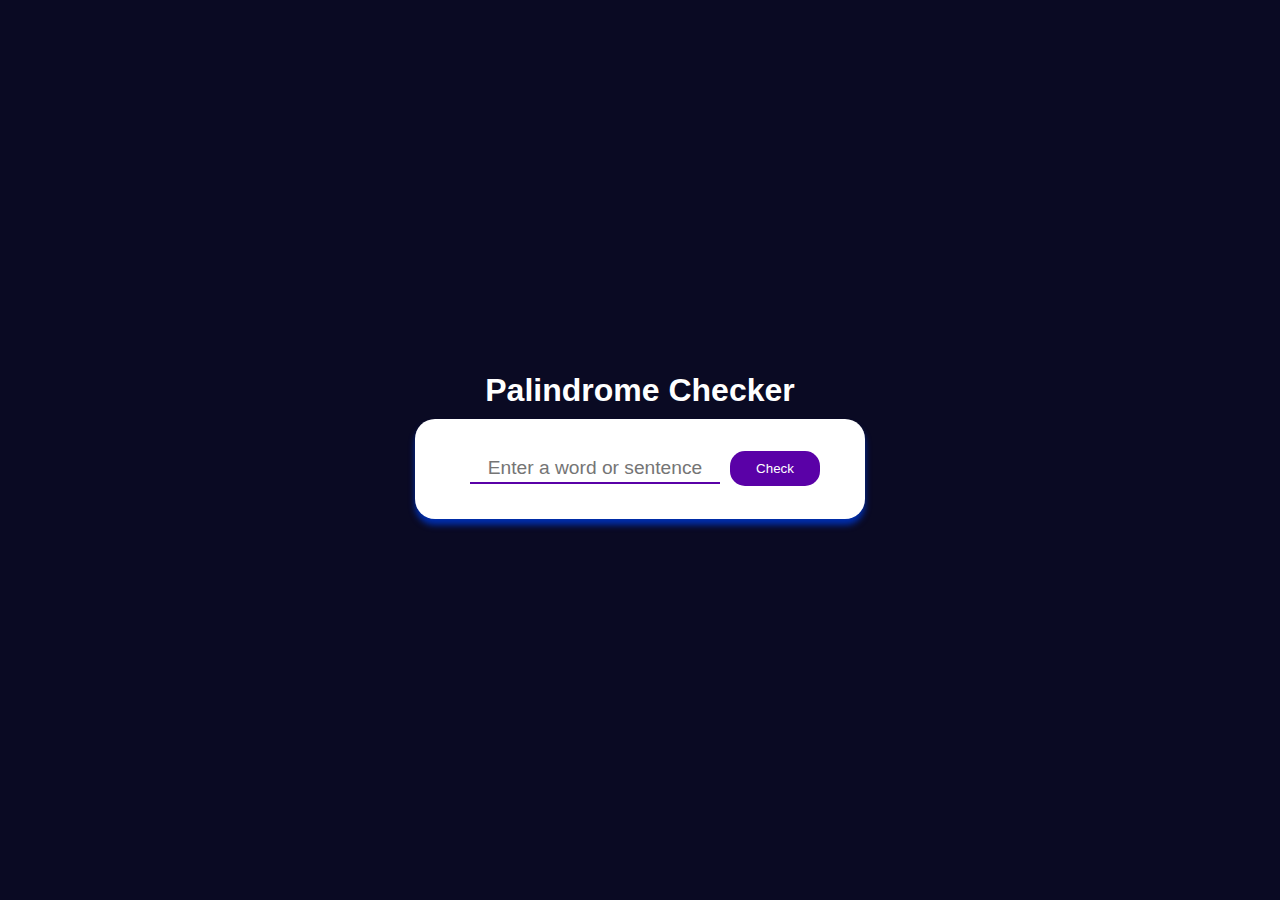
<file: Certificado_1/index.html>
<!DOCTYPE html>
<html lang="en">
  <head>
    <meta charset="UTF-8" />
    <meta name="viewport" content="width=device-width, initial-scale=1.0" />
    <title>Palindrome Checker</title>
    <link rel="stylesheet" href="styles.css" />
  </head>
  <body>
    <main class="container">
      <h1>Palindrome Checker</h1>
      <div class="palindrome-div">
        <input
          class="palindrome-input"
          id="text-input"
          type="text"
          placeholder="Enter a word or sentence"
        />
        <button class="palindrome-btn" id="check-btn">Check</button>
      </div>
      <div class="result-div hidden" id="result"></div>
    </main>
    <script src="scripts.js"></script>
  </body>
</html>
</file>
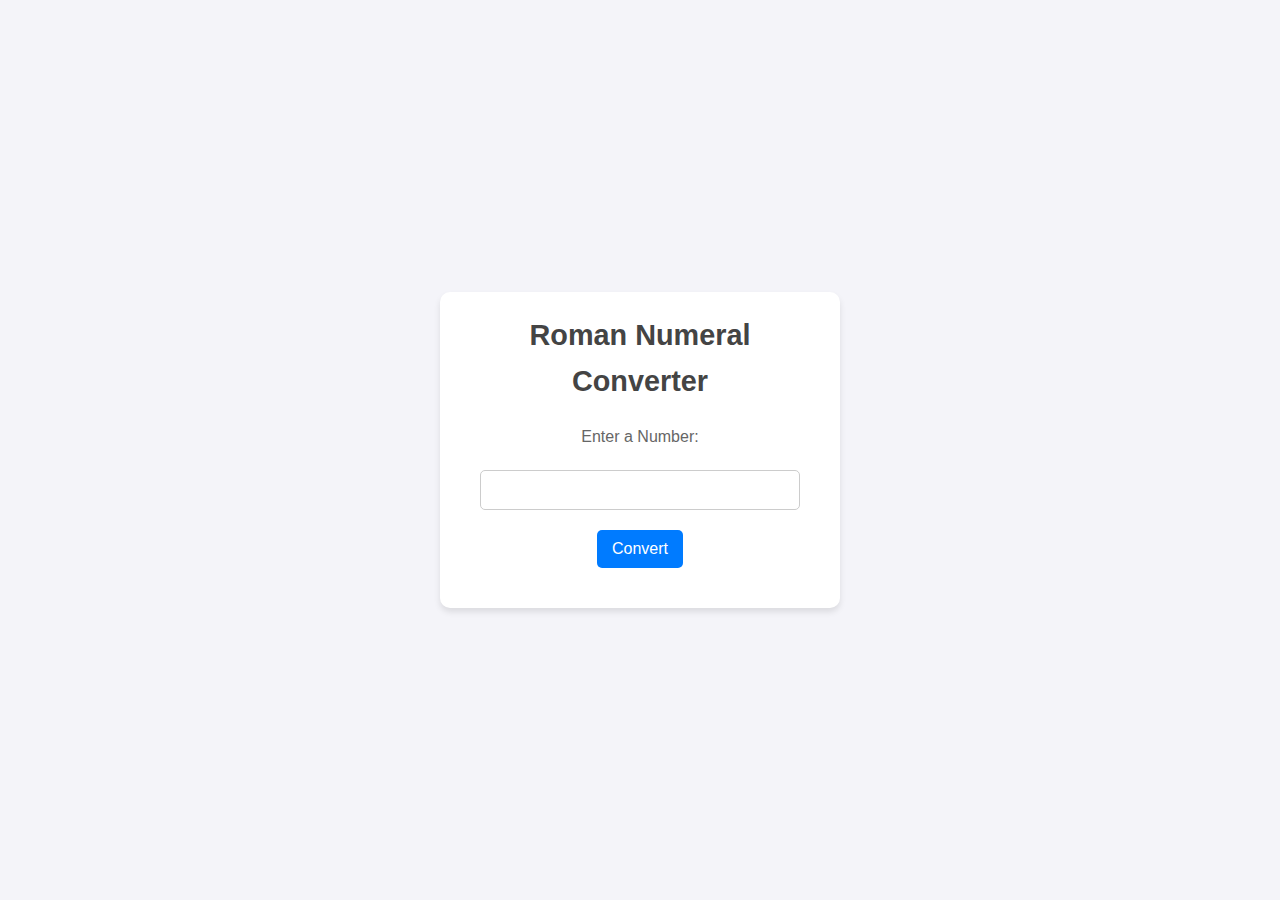
<file: Certificado_2/index.html>
<!DOCTYPE html>
<html lang="en">
  <head>
    <meta charset="UTF-8" />
    <meta name="viewport" content="width=device-width, initial-scale=1.0" />
    <link rel="stylesheet" type="text/css" href="styles.css" />
    <title>Roman Numeral Converter</title>
  </head>
  <body>
    <main>
      <h1>Roman Numeral Converter</h1>
      <form id="form" class="form">
        <fieldset>
          <label for="number">Enter a Number:</label><br />
          <input type="number" id="number" required />
          <button type="button" id="convert-btn">Convert</button>
        </fieldset>
      </form>
      <div id="output" class="output hidden"></div>
      <div id="saved-conversions" class="saved-conversions"></div>
    </main>
    <script src="script.js"></script>
  </body>
</html>
</file>
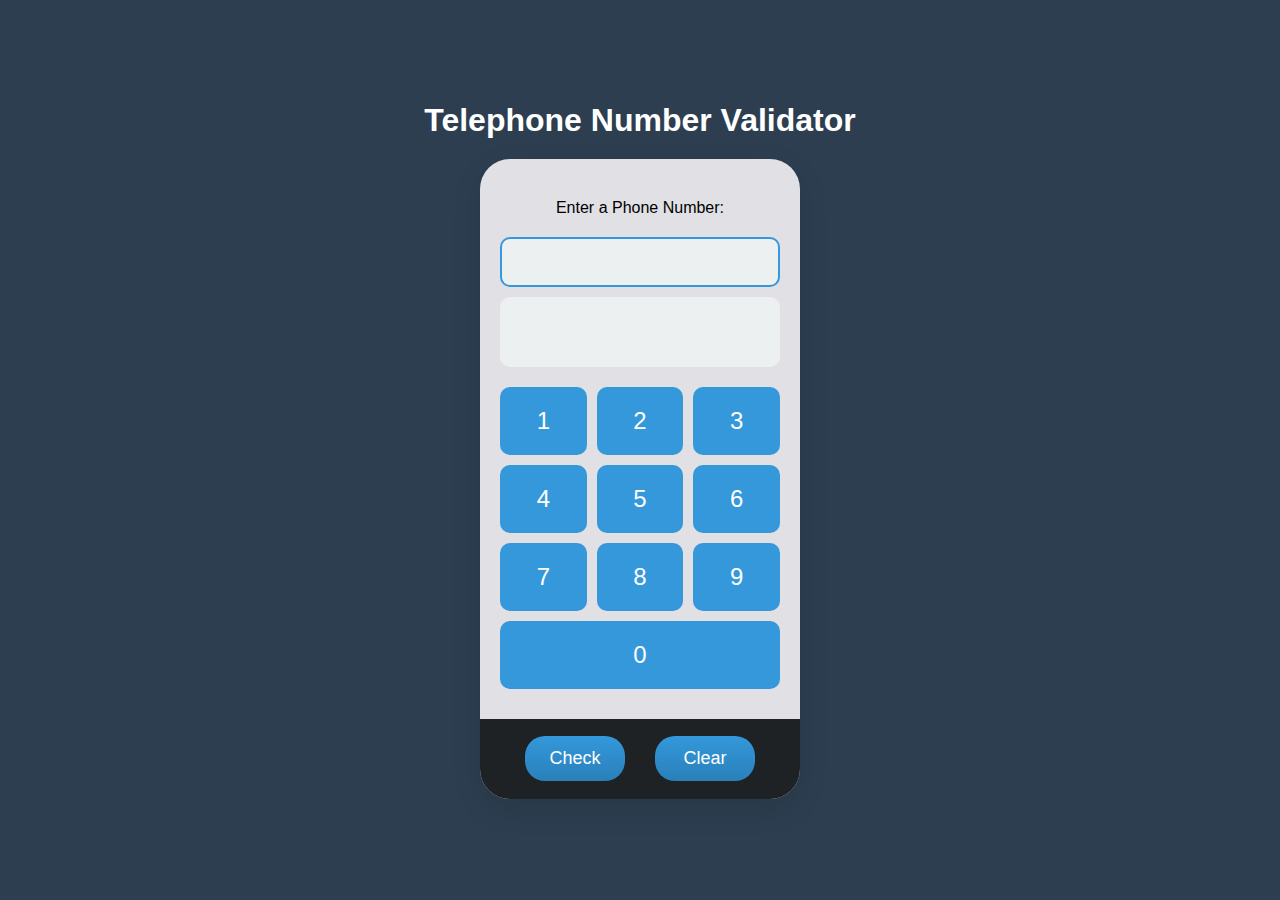
<file: Certificado_3/index.html>
<!DOCTYPE html>
<html lang="en">
  <head>
    <meta charset="UTF-8" />
    <meta http-equiv="X-UA-Compatible" content="IE=edge" />
    <meta name="viewport" content="width=device-width, initial-scale=1.0" />
    <title>Telephone Number Validator</title>
    <link rel="stylesheet" href="styles.css" />
  </head>
  <body>
    <main>
      <h1>Telephone Number Validator</h1>
      <div class="phone-container">
        <label for="user-input">Enter a Phone Number:</label>
        <input maxlength="20" type="text" id="user-input" value="" />
        <div id="results-div"></div>
        <div class="phone-footer">
          <button class="btn-styles" id="check-btn">Check</button>
          <button class="btn-styles" id="clear-btn">Clear</button>
        </div>
        <div class="numeric-keypad">
          <button class="key">1</button>
          <button class="key">2</button>
          <button class="key">3</button>
          <button class="key">4</button>
          <button class="key">5</button>
          <button class="key">6</button>
          <button class="key">7</button>
          <button class="key">8</button>
          <button class="key">9</button>
          <button class="key key-zero ">0</button>
        </div>
      </div>
    </main>
    <script src="script.js"></script>
  </body>
</html>
</file>
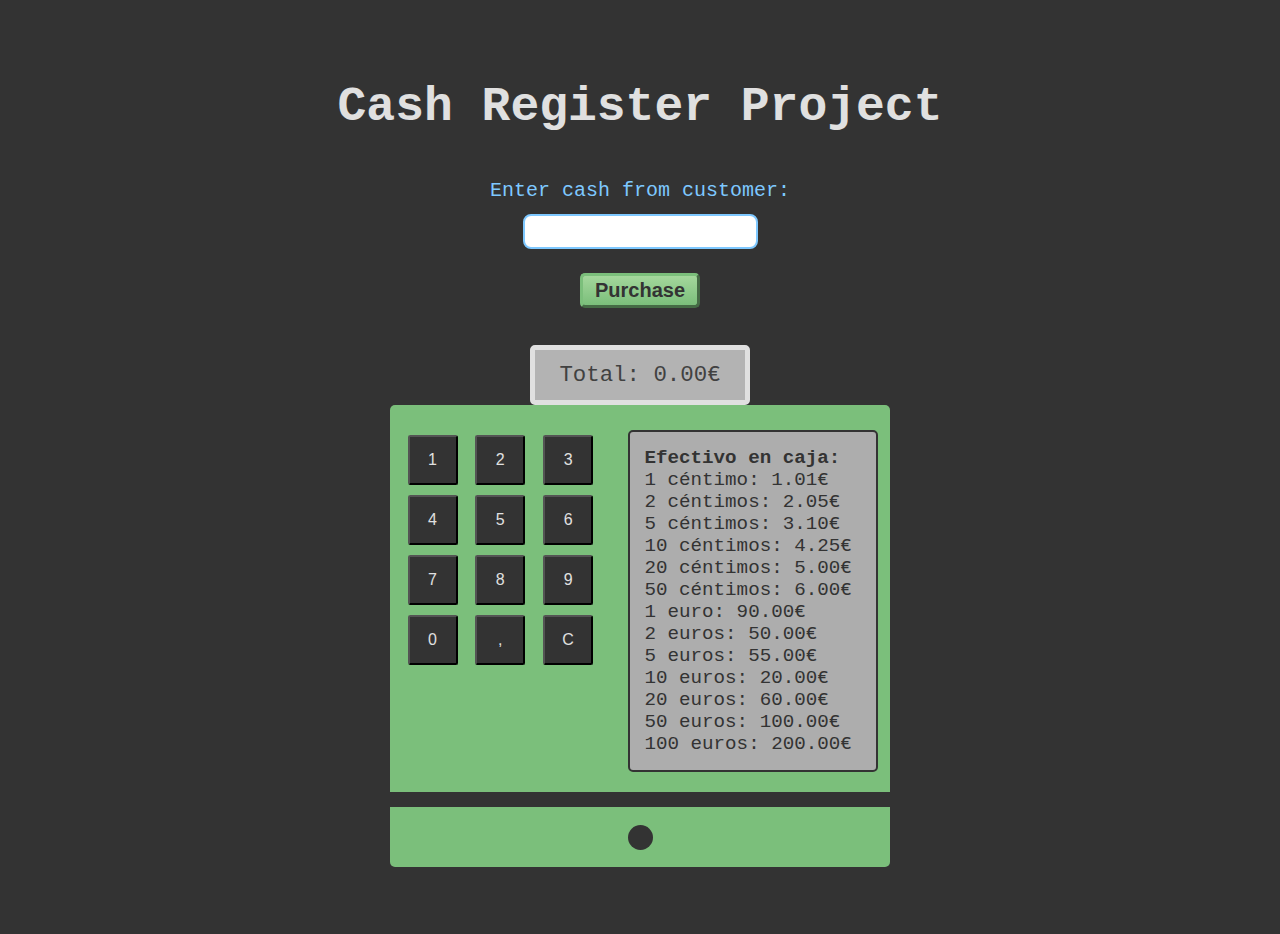
<file: Certificado_4/index.html>
<!DOCTYPE html>
<html lang="en">
  <head>
    <meta charset="UTF-8" />
    <meta http-equiv="X-UA-Compatible" content="IE=edge" />
    <meta name="viewport" content="width=device-width, initial-scale=1.0" />
    <title>Cash Register</title>
    <link rel="stylesheet" href="./styles.css" />
  </head>
  <body>
    <main>
      <h1>Cash Register Project</h1>
      <div id="change-due"></div>
      <div class="input-div">
        <label for="cash">Enter cash from customer:</label>
        <input type="number" id="cash" class="user-input" value="" />
        <button class="check-btn-styles" id="purchase-btn">Purchase</button>
      </div>
      <div class="container">
        <div class="top-display-screen-container">
          <p id="price-screen" class="price-screen"></p>
        </div>
        <div class="top-register">
          <div class="btns-container">
            <button class="btn">1</button>
            <button class="btn">2</button>
            <button class="btn">3</button>
            <button class="btn">4</button>
            <button class="btn">5</button>
            <button class="btn">6</button>
            <button class="btn">7</button>
            <button class="btn">8</button>
            <button class="btn">9</button>
            <button class="btn">0</button>
            <button class="btn">,</button>
            <button class="btn">C</button>
          </div>
          <div id="cash-drawer-display" class="cash-drawer-display"></div>
        </div>
        <div class="bottom-register">
          <div class="circle"></div>
        </div>
      </div>
    </main>
    <script src="./script.js"></script>
  </body>
</html>
</file>
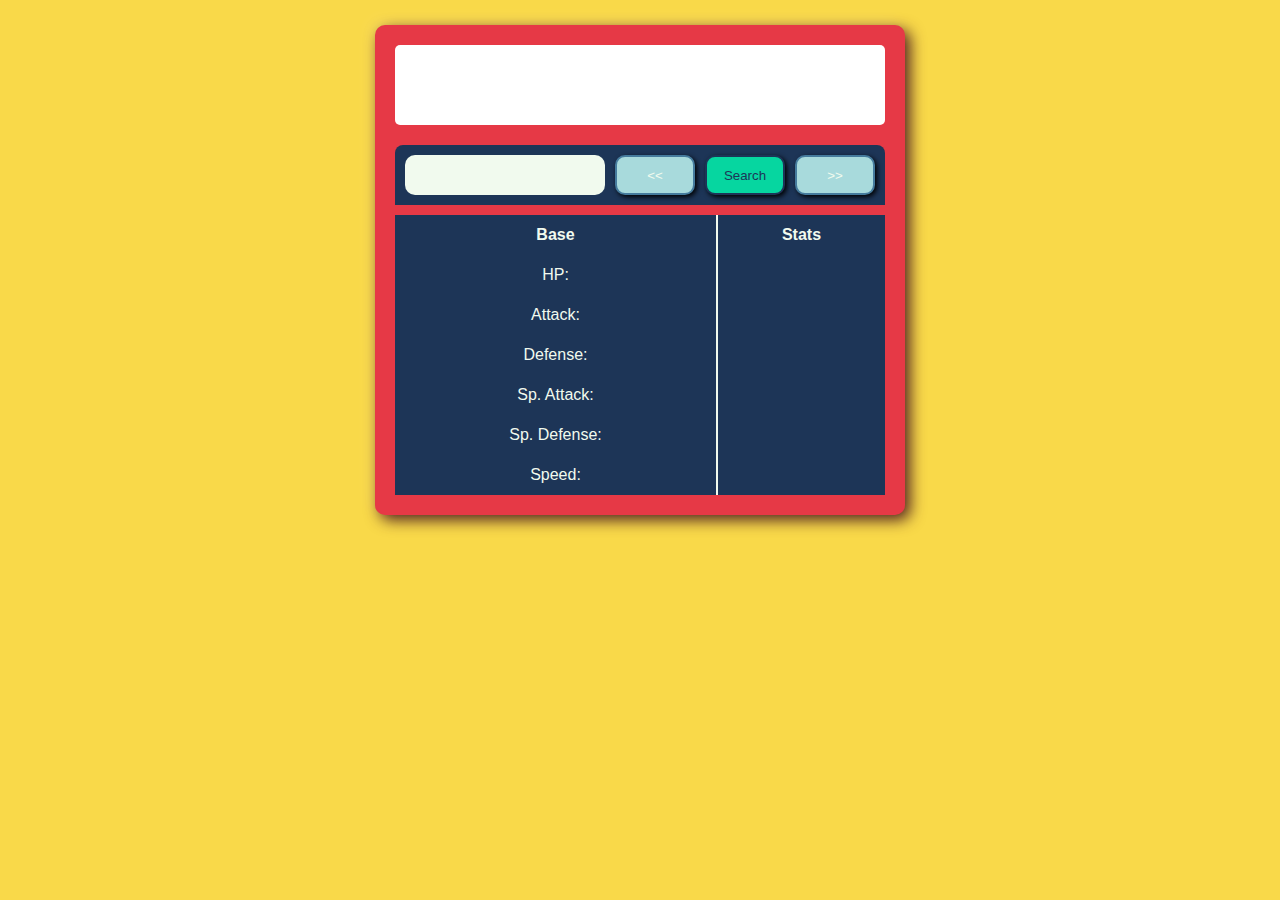
<file: Certificado_5/index.html>
<!DOCTYPE html>
<html lang="en">
  <head>
    <meta charset="UTF-8" />
    <meta http-equiv="X-UA-Compatible" content="IE=edge" />
    <meta name="viewport" content="width=device-width, initial-scale=1.0" />
    <title>Pokémon Search App</title>
    <link rel="stylesheet" href="styles.css" />
  </head>
  <body>
    <main>
      <div class="container">
        <div class="output">
          <div class="top-container">
            <div class="name-and-id">
              <span id="pokemon-name"></span>
              <span id="pokemon-id"></span>
            </div>
            <div class="size">
              <span id="weight"></span>
              <span id="height"></span>
            </div>
            <div id="sprite-container" class="sprite-container"></div>
            <div id="types"></div>
          </div>
          <form role="search" id="search-form">
            <!-- <label for="search-input">Search for Pokémon Name or ID:</label> -->
            <input type="text" name="pokemon" id="search-input" required />
            <button id="back-button" class="btn-nav"><<</button>
            <button id="search-button">Search</button>
            <button id="forward-button" class="btn-nav">>></button>
          </form>
          <div class="bottom-container">
            <table>
              <tr>
                <th>Base</th>
                <th>Stats</th>
              </tr>
              <tr>
                <td>HP:</td>
                <td id="hp"></td>
              </tr>
              <tr>
                <td>Attack:</td>
                <td id="attack"></td>
              </tr>
              <tr>
                <td>Defense:</td>
                <td id="defense"></td>
              </tr>
              <tr>
                <td>Sp. Attack:</td>
                <td id="special-attack"></td>
              </tr>
              <tr>
                <td>Sp. Defense:</td>
                <td id="special-defense"></td>
              </tr>
              <tr>
                <td>Speed:</td>
                <td id="speed" class="speed"></td>
              </tr>
            </table>
          </div>
        </div>
      </div>
      <script src="./script.js"></script>
    </main>
  </body>
</html>
</file>
<file: Certificado_1/styles.css>
* {
  margin: 0;
  padding: 0;
  box-sizing: border-box;
}

body {
  font-family: Verdana, Geneva, Tahoma, sans-serif;
  background-color: #0a0a23;
  color: #ffffff;
}

.container {
  width: 100%;
  min-height: 100vh;
  position: relative;
  display: flex;
  align-items: center;
  justify-content: center;
  flex-direction: column;
}

.palindrome-div {
  width: min(100vw, 450px);
  min-height: 100px;
  border-radius: 20px;
  display: flex;
  align-items: center;
  justify-content: center;
  flex-wrap: wrap;
  padding: 20px;
  margin: 10px 0;
  background-color: white;
  box-shadow: 0 6px 6px #002ead;
}

.palindrome-btn {
  width: 90px;
  border: none;
  padding: 10px;
  border-radius: 15px;
  background-color: #5a01a7;
  color: #fff;
  cursor: pointer;
}

.palindrome-input {
  height: 30px;
  width: 250px;
  text-align: center;
  font-size: 1.2rem;
  margin: 10px;
  border: none;
  border-bottom: 2px solid #5a01a7;
}

.palindrome-input:focus {
  border-bottom: 3px solid #5a01a7;
}

.palindrome-input::placeholder {
  text-align: center;
}

.user-input {
  font-size: 1.4rem;
  margin-top: 10px;
  text-align: center;
}

.results-div {
  overflow-y: auto;
  word-wrap: break-word;
  min-height: 50px;
  color: black;
}

.hidden {
  display: none;
}
</file>
<file: Certificado_3/styles.css>
* {
  margin: 0;
  padding: 0;
  box-sizing: border-box;
}

:root {
  --phone-colors: #e0e0e5; /* Light gray */
  --center-text: center;
  --gray-00: #fff;
  --button-color: #3498db; /* Modern blue */
  --button-hover: #2980b9; /* Dark blue */
  --font-family: "Segoe UI", Tahoma, Geneva, sans-serif; /* Modern font */
}

body {
  background-color: #2c3e50; /* Softer dark background */
  font-family: var(--font-family);
  color: #ecf0f1; /* Lighter text */
  display: flex;
  justify-content: center;
  align-items: center;
  height: 100vh;
}

main {
  display: flex;
  flex-direction: column;
  align-items: center;
  justify-content: center;
  padding: 20px;
}

h1 {
  color: white;
  text-align: var(--center-text);
  font-size: 2rem; /* Larger, modern font */
  margin-bottom: 20px;
}

.phone-container {
  background-color: var(--phone-colors);
  width: 320px; /* Phone width */
  height: 640px; /* Phone height */
  border-radius: 30px; /* Rounded corners */
  box-shadow: 0 10px 30px rgba(0, 0, 0, 0.1);
  display: flex;
  flex-direction: column;
  align-items: center;
  padding: 20px;
  position: relative;
}

/* .phone-background {
  background-color: #1a222b;
  width: 100%;
  height: 50px;
  border-top-left-radius: 30px;
  border-top-right-radius: 30px;
  display: flex;
  justify-content: center;
  align-items: center;
}

.phone-camera {
  background-color: var(--phone-colors);
  width: 12px;
  height: 12px;
  border-radius: 50%;
} */

label {
  margin: 20px 0 10px;
  color: #000000;
}

#user-input {
  display: block;
  margin: 10px auto;
  padding: 12px;
  border: 2px solid #3498db; /* More elegant blue border */
  border-radius: 10px;
  text-align: var(--center-text);
  width: 100%;
  height: 50px;
  font-size: 16px;
  background-color: #ecf0f1; /* Light background */
}

#user-input:focus {
  outline: none;
  border-color: #2980b9; /* Dark blue on focus */
}

.phone-footer {
  background-color: #1e2225;
  width: 100%;
  height: 80px; /* Increased height */
  position: absolute;
  bottom: 0;
  display: flex;
  align-items: center;
  justify-content: center;
  border-bottom-left-radius: 30px;
  border-bottom-right-radius: 30px;
}

.btn-styles {
  cursor: pointer;
  width: 100px; /* Larger button */
  margin: 15px;
  color: white;
  font-size: 18px;
  background-color: var(--button-color);
  background-image: linear-gradient(var(--button-color), #2980b9);
  border: none;
  padding: 12px;
  border-radius: 20px; /* Softer corners */
  transition: background-color 0.3s ease;
}

.btn-styles:hover {
  background-color: var(--button-hover);
}

#results-div {
  overflow-y: auto;
  height: 70px;
  width: 100%;
  /* margin-top: 0px; */
  background-color: #ecf0f1;
  border-radius: 10px;
  /* padding: 0px; */
}

.results-text {
  font-size: 1.2rem;
  padding: 5px;
  text-align: var(--center-text);
  margin: 10px 0;
  color: #000000;
}

.numeric-keypad {
  display: grid;
  grid-template-columns: repeat(3, 1fr);
  gap: 10px;
  margin: 20px 0;
  width: 100%;
}

.key {
  background-color: var(--button-color);
  color: white;
  border: none;
  border-radius: 10px;
  padding: 20px;
  font-size: 24px;
  cursor: pointer;
  transition: background-color 0.3s ease;
}

.key:hover {
  background-color: var(--button-hover);
}

/* Make the zero key span all three columns */
.key-zero {
  grid-column: span 3;
}
</file>
<file: Certificado_4/styles.css>
* {
  margin: 0;
  padding: 0;
  box-sizing: border-box;
}

:root {
  --light-gray: #e0e0e0;
  --soft-green: #7bbf7b;
  --dark-gray: #333333;
  --light-blue: #7ec8ff;
}

body {
  background-color: var(--dark-gray);
  color: var(--light-gray);
  font-family: monospace;
}

main {
  display: flex;
  flex-wrap: wrap;
  align-items: center;
  justify-content: center;
  flex-direction: column;
  padding: 50px 15px;
}

h1 {
  font-size: 3rem;
  margin: 30px 0;
  text-align: center;
  color: var(--light-gray);
}

#change-due {
  text-align: left;
  font-size: 1.5rem;
  color: var(--light-blue)
}

.container {
  display: flex;
  flex-direction: column;
  justify-content: center;
  align-items: center;
}

.input-div {
  display: flex;
  flex-direction: column;
  justify-content: center;
  align-items: center;
  flex-wrap: wrap;
  margin: 15px 0 25px;
}

label {
  font-size: 20px;
  color: var(--light-blue);
}

.user-input {
  height: 35px;
  padding: 12px;
  margin: 12px;
  font-size: 16px;
  border: 2px solid var(--light-blue);
  border-radius: 8px;
}

.price-screen {
  border: 5px solid var(--light-gray);
  background-color: #b3b3b3;
  height: 60px;
  width: 220px;
  color: rgb(65, 65, 65);
  font-size: 1.4rem;
  text-align: center;
  display: flex;
  flex-wrap: wrap;
  align-items: center;
  justify-content: center;
  border-radius: 5px;
}

.top-register {
  display: flex;
  justify-content: space-around;
  border-radius: 5px 5px 0 0;
  padding-top: 25px;
  background-color: var(--soft-green);
  height: auto;
  width: 500px;
}

.btns-container {
  width: 40%;
  display:block;
  flex-wrap: wrap;
  justify-content: center;
}

.btn {
  border-radius: 5%;
  width: 50px;
  height: 50px;
  background-color: var(--dark-gray);
  color: var(--light-gray);
  font-size: 1rem;
  margin: 5px;
  cursor: pointer;
}

.check-btn-styles {
  cursor: pointer;
  width: 120px;
  height: 35px;
  margin: 12px;
  color: var(--dark-gray);
  font-size: 20px;
  font-weight: bold;
  background-color: var(--soft-green);
  background-image: linear-gradient(#a4d79c, #7bbf7b);
  border-color: var(--soft-green);
  border-width: 3px;
  border-radius: 5px;
}

.cash-drawer-display {
  font-size: 1.2rem;
  background-color: #adadad;
  width: 50%;
  height: auto;
  color: var(--dark-gray);
  padding: 15px;
  border: 2px solid var(--dark-gray);
  border-radius: 5px;
  margin-bottom: 20px;
}

.bottom-register {
  background-color: var(--soft-green);
  height: 60px;
  width: 500px;
  margin-top: 15px;
  border-radius: 0 0 5px 5px;
}

.circle {
  margin: 18px auto;
  border-radius: 50%;
  width: 25px;
  height: 25px;
  background-color: var(--dark-gray);
}
</file>
<file: Certificado_5/styles.css>
*,
*::before,
*::after {
  box-sizing: border-box;
}

* {
  margin: 0;
}

body {
  line-height: 1.5;
}

img {
  display: block;
}

body {
  height: 100vh;
  font-family: "Press Start 2P", sans-serif;
  background-color: #f8d01ccc;
  color: #f1faee;
  font-family: "Press Start 2P", sans-serif;
  overflow: hidden;
}

main {
  display: flex;
  flex-direction: column;
  align-items: center;
  justify-content: center;
}

.container {
  margin: 25px 0;
  background: #e63946;
  border-radius: 10px;
  box-shadow: 5px 5px 15px #4d2020, -5px -5px 15px rgba(255, 255, 255, 0.1);
}

.output,
#search-form {
  display: flex;
  justify-content: center;
}

#search-form {
  flex-wrap: wrap;
  margin: 10px 0;
  padding: 10px;
  background-color: #1d3557;
  border-radius: 8px 8px 0 0;
  gap: 10px;
  /* border: 2px solid #a8dadc; */
}

#search-input {
  height: 40px;
  padding-left: 10px;
  width: 200px;
  background: #f1faee;
  border: none;
  border-radius: 10px;
  color: #1d3557;
}

#search-button {
  padding: 10px;
  width: 80px;
  border-radius: 10px;
  text-align: center;
  background-color: #06d6a0;
  color: #1d3557;
  border: 2px solid #1d3557;
  box-shadow: 2px 2px 5px #000;
  cursor: pointer;
}

.btn-nav{
  padding: 10px;
  width: 80px;
  border-radius: 10px;
  text-align: center;
  background-color: #06d6a0;
  color: #1d3557;
  border: 2px solid #1d3557;
  box-shadow: 2px 2px 5px #000;
  cursor: pointer;
}

.btn-nav.disabled {
  background-color: #a8dadc;
  color: #f1faee;
  border: 2px solid #457b9d;
  cursor: not-allowed;
}

#search-button:hover {
  background-color: #a8dadc;
  color: #0a614a;
}

.output {
  margin: 10px;
  padding: 10px;
  flex-direction: column;
  /* align-items: center; */
}

.top-container,
.bottom-container {
  display: flex;
  flex-direction: column;
  width: 100%;
}

.top-container {
  margin-bottom: 10px;
  padding: 10px;
  background-color: #ffffff;
  border-radius: 5px;
}

.name-and-id {
  height: 28px;
  font-size: 1.1em;
  text-transform: capitalize;
  color: #000000;
}

.size {
  height: 22px;
  font-size: 0.85rem;
  color: #303130;
}

.sprite-container {
  flex-grow: 2;
  display: flex;
  align-items: center;
  justify-content: center;
}

#sprite {
  width: 200px;
  /* height: 20px; */
  /* border: 2px solid #06d6a0; */
  border-radius: 10px;
  background-color: #a8dadc;
}

#types {
  /* min-height: 30px; */
  margin-top: 10px;
  display: flex;
  flex-wrap: wrap;
  justify-content: flex-start;
  gap: 10px;
}

.type {
  width: 66px;
  padding: 5px;
  font-size: 0.7rem;
  text-align: center;
  border-radius: 5px;
  background-color: #06d6a0;
  color: #1d3557;
  text-transform: uppercase;
  box-shadow: 2px 2px 5px #000;
}

table {
  /* border-collapse: collapse; */
  border-spacing: 0;
  width: 100%;
  font-size: 1rem;
  color: #f1faee;
  /* background-color: #457b9d; */
  /* border-radius: 5px; */
}

th:nth-child(even),
td:nth-child(even) {
  border-left: 2px solid #f1faee;
}

tr {
  border-bottom: 2px solid #f1faee;
}

td,
th {
  text-align: center;
  padding: 8px;
  background: #1d3557;
}

/* Custom Pokémon type colors */
.normal {
  background-color: #c4c4a4;
}
.fire {
  background-color: #ff6666;
}
.water {
  background-color: #3399ff;
}
.grass {
  background-color: #66cc66;
}
</file>
<file: Certificado_2/styles.css>
/* General Reset */
* {
  margin: 0;
  padding: 0;
  box-sizing: border-box;
}

/* Body Styling */
body {
  font-family: Arial, sans-serif;
  background-color: #f4f4f9;
  color: #333;
  line-height: 1.6;
  display: flex;
  justify-content: center;
  align-items: center;
  min-height: 100vh;
  padding: 20px;
}

/* Main Container */
main {
  background: #ffffff;
  border-radius: 10px;
  box-shadow: 0 4px 6px rgba(0, 0, 0, 0.1);
  padding: 20px 30px;
  max-width: 400px;
  width: 100%;
  text-align: center;
}

/* Heading */
h1 {
  font-size: 1.8rem;
  margin-bottom: 20px;
  color: #444;
}

/* Form Styling */
form {
  margin-bottom: 20px;
}

fieldset {
  border: none;
  padding: 0;
  margin: 0;
}

label {
  font-size: 1rem;
  margin-bottom: 10px;
  display: inline-block;
  color: #666;
}

input[type="number"] {
  width: calc(100% - 20px);
  padding: 10px;
  font-size: 1rem;
  margin: 10px 0 20px 0;
  border: 1px solid #ccc;
  border-radius: 5px;
  outline: none;
}

input[type="number"]:focus {
  border-color: #007bff;
  box-shadow: 0 0 4px rgba(0, 123, 255, 0.5);
}

/* Button Styling */
button {
  background: #007bff;
  color: #ffffff;
  padding: 10px 15px;
  font-size: 1rem;
  border: none;
  border-radius: 5px;
  cursor: pointer;
  transition: background-color 0.3s ease;
}

button:hover {
  background: #0056b3;
}

/* Output Styling */
.output {
  font-size: 1.2rem;
  font-weight: bold;
  padding: 15px;
  border-radius: 5px;
  margin-top: 20px;
}

/* Hidden State */
.hidden {
  display: none;
}

/* Alert Styling for Errors */
.alert {
  color: #b22222;
  background-color: #f8d7da;
  border: 1px solid #f5c6cb;
  border-radius: 5px;
}

.saved-conversions {
  margin-top: 20px;
}

.saved-conversions div {
  display: flex;
  justify-content: space-between;
  align-items: center;
  padding: 10px;
  border: 1px solid #ccc;
  border-radius: 5px;
  margin-bottom: 10px;
}

.saved-conversions button {
  background: #dc3545;
  color: #ffffff;
  padding: 5px 10px;
  font-size: 0.9rem;
  border: none;
  border-radius: 5px;
  cursor: pointer;
  transition: background-color 0.3s ease;
}

.saved-conversions button:hover {
  background: #c82333;
}
</file>
